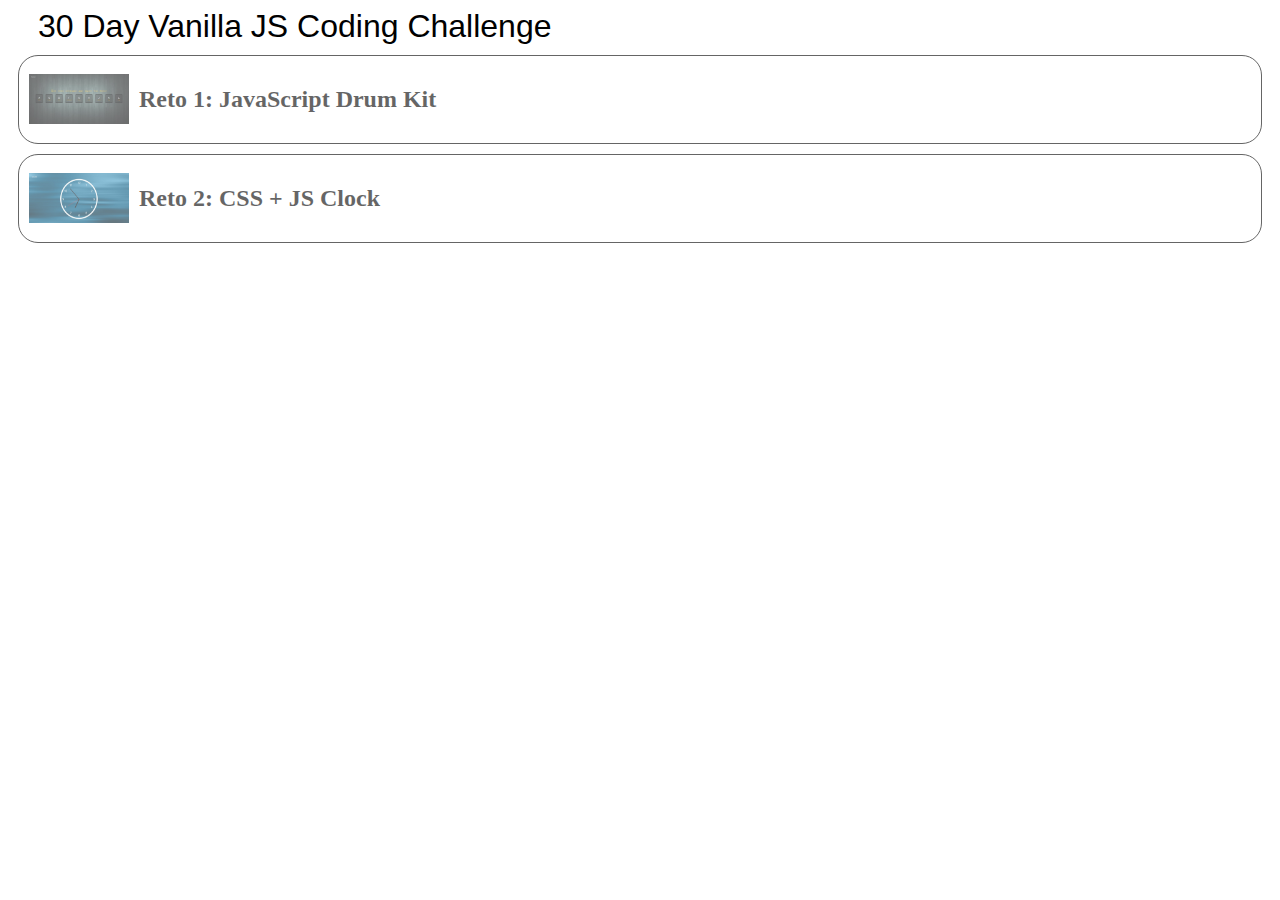
<file: index.html>
<!DOCTYPE html>
<html lang="en">
  <head>
    <meta charset="UTF-8" />
    <meta http-equiv="X-UA-Compatible" content="IE=edge" />
    <meta name="viewport" content="width=device-width, initial-scale=1.0" />
    <title>Document</title>
    <link rel="stylesheet" href="style.css" />
  </head>
  <body>
    <section class="retos">
      <span class="title">30 Day Vanilla JS Coding Challenge</span>
      <a class="reto" href="Reto1/">
        <img
        class="reto_img"
        src="images/reto1.jpg"
        />
        <h2 class="reto_title">Reto 1: JavaScript Drum Kit</h2>
      </a>
      <a class="reto" href="Reto2/">
        <img
        class="reto_img"
        src="images/reto2.jpg"
        />
        <h2 class="reto_title">Reto 2: CSS + JS Clock</h2>
      </a>
    </section>
  </body>
</html>
</file>
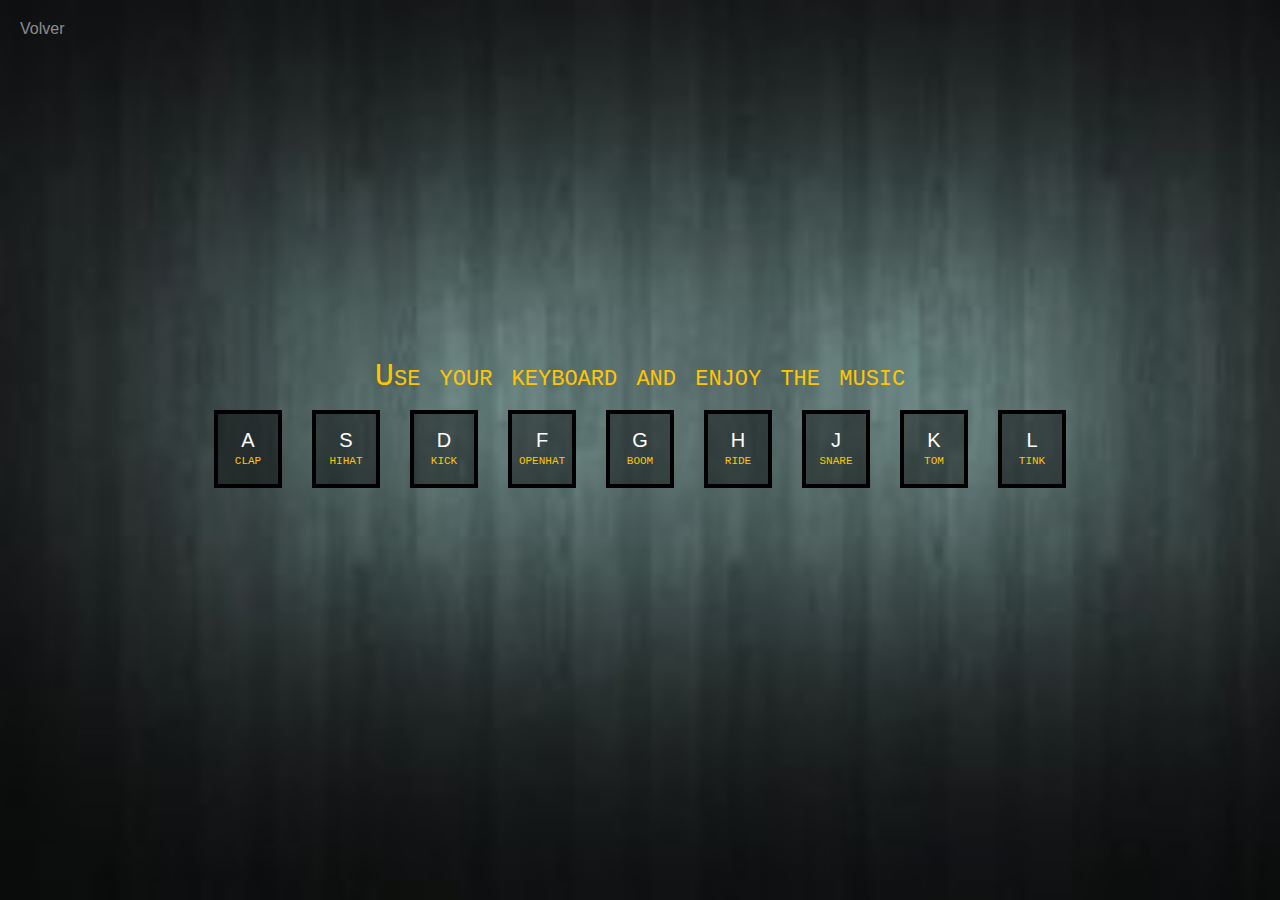
<file: Reto1/index.html>
<!DOCTYPE html>
<html lang="en">
  <head>
    <meta charset="UTF-8" />
    <meta http-equiv="X-UA-Compatible" content="IE=edge" />
    <meta name="viewport" content="width=device-width, initial-scale=1.0" />
    <title>Document</title>
    <link rel="stylesheet" href="style.css" />
  </head>
  <body>
    <a href="../" class="back">Volver</a>
    <div class="page">
      <span class="title">Use your keyboard and enjoy the music</span>
      <div class="keys">
        <div data-key="a" class="key">
          <key>A</key>
          <span>clap</span>
        </div>
        <div data-key="s" class="key">
          <key>S</key>
          <span>hihat</span>
        </div>
        <div data-key="d" class="key">
          <key>D</key>
          <span>kick</span>
        </div>
        <div data-key="f" class="key">
          <key>F</key>
          <span>openhat</span>
        </div>
        <div data-key="g" class="key">
          <key>G</key>
          <span>boom</span>
        </div>
        <div data-key="h" class="key">
          <key>H</key>
          <span>ride</span>
        </div>
        <div data-key="j" class="key">
          <key>J</key>
          <span>snare</span>
        </div>
        <div data-key="k" class="key">
          <key>K</key>
          <span>tom</span>
        </div>
        <div data-key="l" class="key">
          <key>L</key>
          <span>tink</span>
        </div>
      </div>
      <audio data-key="a" src="sounds/clap.wav"></audio>
      <audio data-key="s" src="sounds/hihat.wav"></audio>
      <audio data-key="d" src="sounds/kick.wav"></audio>
      <audio data-key="f" src="sounds/openhat.wav"></audio>
      <audio data-key="g" src="sounds/boom.wav"></audio>
      <audio data-key="h" src="sounds/ride.wav"></audio>
      <audio data-key="j" src="sounds/snare.wav"></audio>
      <audio data-key="k" src="sounds/tom.wav"></audio>
      <audio data-key="l" src="sounds/tink.wav"></audio>
    </div>
    <script src="index.js"></script>
  </body>
</html>
</file>
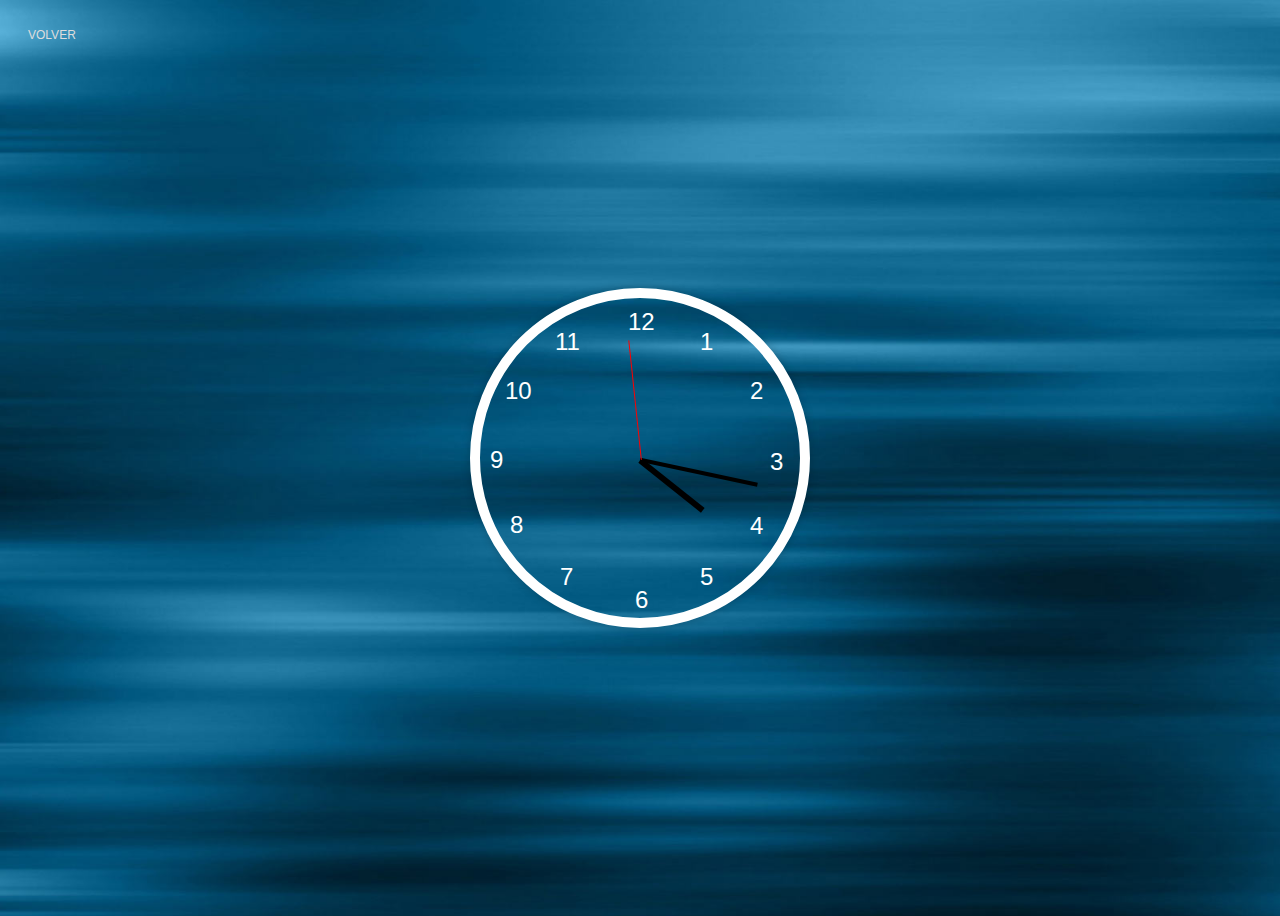
<file: Reto2/index.html>
<!DOCTYPE html>
<html lang="en">
  <head>
    <meta charset="UTF-8" />
    <meta http-equiv="X-UA-Compatible" content="IE=edge" />
    <meta name="viewport" content="width=device-width, initial-scale=1.0" />
    <title>Document</title>
    <link rel="stylesheet" href="style.css" />
  </head>
  <body>
    <a href="../" class="back">Volver</a>
    <section class="main">
      <div class="clock">
        <div class="hand hours-hand"></div>
        <div class="hand minutes-hand"></div>
        <div class="hand seconds-hand"></div>
        <div class="number number-1">1</div>
        <div class="number number-2">2</div>
        <div class="number number-3">3</div>
        <div class="number number-4">4</div>
        <div class="number number-5">5</div>
        <div class="number number-6">6</div>
        <div class="number number-7">7</div>
        <div class="number number-8">8</div>
        <div class="number number-9">9</div>
        <div class="number number-10">10</div>
        <div class="number number-11">11</div>
        <div class="number number-12">12</div>
      </div>
    </section>
    <script src="index.js"></script>
  </body>
</html>
</file>
<file: style.css>
.reto {
  background: white;
  opacity: 0.6;
  color: #000;
  padding: 10px;
  margin: 10px;
  border-radius: 5px;
  display: flex;
  align-items: center;
  transition: all 0.1s ease-in-out;
  border: 1px solid #000;
  border-radius: 20px;
  text-decoration: none;
  display: flex;
  padding-right: 30px;
}
.reto:hover {
  opacity: 0.5;
  transform: scale(1.01);
}

.reto_img {
  width: 100px;
  height: 50px;
  image-rendering: auto;
}

.reto_title {
  font-size: 1.5em;
  font-weight: bold;
  margin-left: 10px;
}

.title {
  text-decoration: none;
  color: #000;
  font-size: 2rem;
  font-family: 'Franklin Gothic Medium', 'Arial Narrow', Arial, sans-serif;
  text-align: center;
  margin: 0 30px;
  padding: 0;
  width: 100%;
}
</file>
<file: Reto1/style.css>
html {
  background-image: url(./img/background.jpg);
  background-size: cover;
  font-family: Arial, Helvetica, sans-serif;
  text-align: center;
  font-size: 10px;
}
body {
  font-family: Arial, Helvetica, sans-serif;
  font-size: 16px;
  padding: 0;
  margin: 0;
  height: 100vh;
  overflow: hidden;
}
.title {
  font-size: 2em;
  font-weight: 500;
  font-family: "Courier New", Courier, monospace;
  font-variant-caps: petite-caps;
  color: #ffc600;
  text-align: center;
  margin: 0;
  padding: 0;
  margin-top: -40px;
}
.page {
  display: flex;
  width: 100%;
  height: 100%;
  flex-direction: column;
  justify-content: center;
}
.keys {
  align-self: center;
  justify-self: center;
  display: flex;
  flex-wrap: wrap;
  justify-content: center;
  align-items: center;
  text-align: center;
  padding: 0;
  list-style: none;
  width: 100%;
}

.key {
  display: flex;
  flex-direction: column;
  justify-content: center;
  align-items: center;
  margin: 15px;
  border: 4px solid #000;
  background: rgba(0, 0, 0, 0.4);
  width: 60px;
  height: 70px;
  transition: all;
}

.playing {
  border-color: #ffc600;
  box-shadow: 0 0 5px #ffc600;
}

key {
  text-align: center;
  font-weight: 500;
  font-size: 20px;
  color: #fff;
}

span {
  justify-self: flex-end;
  font-size: 1em;
  font-family: "Courier New", Courier, monospace;
  font-weight: 100;
  font-size: 15px;
  font-variant-caps: petite-caps;
  color: #ffc600;
}

.back {
  position: absolute;
  z-index: 1;
  opacity: 0.6;
  padding: 10px;
  margin: 10px 10px;
  border-radius: 5px;
  display: flex;
  align-items: center;
  transition: all 0.1s ease-in-out;
  text-decoration: none;
  align-self: flex-start;
  justify-self: start;
  width: fit-content;
  color: #ddd;
}

.back:hover {
  opacity: 0.5;
  transform: scale(1.005);
  z-index: 1;
}
@media screen and (max-width: 889px) {
  .keys {
    flex-wrap: wrap;
  }
  .key {
    flex: 1 0 25%;
  }
}

@media screen and (max-width: 600px) {
  .keys {
    flex-wrap: wrap;
  }
  .key {
    flex: 1 0 20%;
  }
}
</file>
<file: Reto2/style.css>
html {
  background-image: url(./img/background.jpg);
  background-size: cover;
  font-family: Arial, Helvetica, sans-serif;
  text-align: center;
  font-size: 10px;
}

body {
  display: flex;
  height: 100vh;
  align-items: center;
  overflow: hidden;
}

.main {
  position: relative;
  width: 300px;
  height: 300px;
  border-radius: 50%;
  margin: 50px auto;
  box-shadow: 0 0 10px 0 rgba(0, 0, 0, 0.2);
  border: 10px solid white;
  display: flex;
  padding: 1rem;
  align-items: center;
  justify-content: center;
}

.clock {
  position: relative;
  height: 100%;
  height: 100%;
}

.hand {
  width: 120px;
  height: 4px;
  background: black;
  position: absolute;
  top: 50%;
  transform-origin: 1%;
  transform: rotate(-90deg);
  transition: all 0.05s;
  transition-timing-function: ease-in;
}

.hours-hand {
  width: 80px;
  height: 6px;
}
.seconds-hand {
  height: 1px;
  background: red;
}

.number {
  position: absolute;
  font-size: 24px;
  width: 100%;
  color: #fff
}

.number-1 {
  top: 20px;
  left: 60px;
}

.number-2 {
  top: 23%;
  left: 110px;
}

.number-3 {
  top: 46.5%;
  left: 130px;
}

.number-4 {
  top: 68%;
  left: 110px;
}

.number-5{
  top: 85%;
  left: 60px;
}
.number-6{
  top: 92.5%;
  left: -5px;
}

.number-7 {
  top: 85%;
  left: -80px;
}

.number-8 {
  top: 67.5%;
  left: -130px;
}

.number-9 {
  top: 46%;
  left: -150px;
}

.number-10 {
  top: 23%;
  left: -135px;
}

.number-11 {
  top: 20px;
  left: -85px;
}

.number-12 {
  top: 0;
  left: -12px;
}

.back {
  position: absolute;
  padding: 10px;
  margin: 10px 10px;
  border-radius: 5px;
  display: flex;
  align-items: center;
  transition: all 0.1s ease-in-out;
  text-decoration: none;
  align-self: flex-start;
  justify-self: start;
  width: fit-content;
  color: #ddd;
  font-size: 12px;
  text-transform: uppercase;
}

.back:hover {
  opacity: 0.5;
  transform: scale(1.005);
  z-index: 1;
}
</file>
